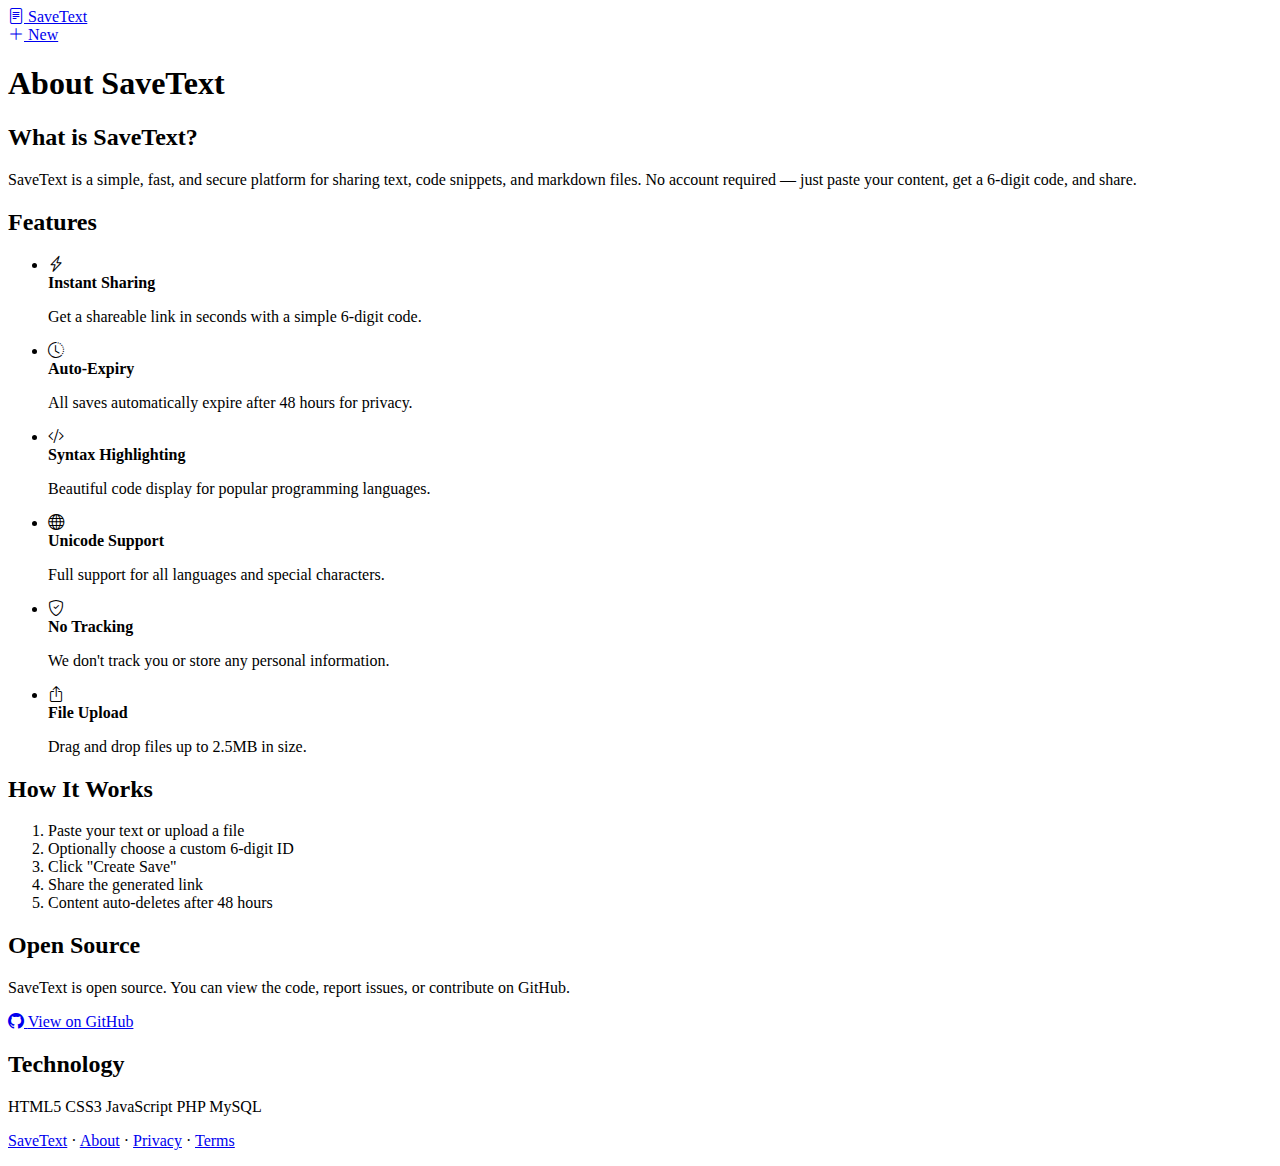
<file: about.html>
<!DOCTYPE html>
<html lang="en">
<head>
    <meta charset="UTF-8">
    <meta name="viewport" content="width=device-width, initial-scale=1.0">
    <title>About - SaveText</title>
    <meta name="description" content="Learn more about SaveText, a simple and secure text sharing service.">
    <link rel="stylesheet" href="css/style.css">
    <link rel="stylesheet" href="https://cdn.jsdelivr.net/npm/bootstrap-icons@1.11.3/font/bootstrap-icons.min.css">
    <link rel="icon" type="image/svg+xml" href="data:image/svg+xml,<svg xmlns='http://www.w3.org/2000/svg' viewBox='0 0 100 100'><text y='.9em' font-size='90'>S</text></svg>">
</head>
<body>
    <div class="app">
        <!-- Navigation -->
        <nav class="navbar">
            <div class="nav-container">
                <a href="/" class="nav-brand">
                    <i class="bi bi-file-text"></i>
                    <span>SaveText</span>
                </a>
                <div class="nav-links">
                    <a href="/" class="nav-link">
                        <i class="bi bi-plus-lg"></i>
                        <span>New</span>
                    </a>
                </div>
            </div>
        </nav>

        <!-- Main Content -->
        <main class="main">
            <div class="container container-narrow">
                <article class="content-page">
                    <h1>About SaveText</h1>
                    
                    <section>
                        <h2>What is SaveText?</h2>
                        <p>SaveText is a simple, fast, and secure platform for sharing text, code snippets, and markdown files. No account required — just paste your content, get a 6-digit code, and share.</p>
                    </section>

                    <section>
                        <h2>Features</h2>
                        <ul class="feature-list">
                            <li>
                                <i class="bi bi-lightning-charge"></i>
                                <div>
                                    <strong>Instant Sharing</strong>
                                    <p>Get a shareable link in seconds with a simple 6-digit code.</p>
                                </div>
                            </li>
                            <li>
                                <i class="bi bi-clock-history"></i>
                                <div>
                                    <strong>Auto-Expiry</strong>
                                    <p>All saves automatically expire after 48 hours for privacy.</p>
                                </div>
                            </li>
                            <li>
                                <i class="bi bi-code-slash"></i>
                                <div>
                                    <strong>Syntax Highlighting</strong>
                                    <p>Beautiful code display for popular programming languages.</p>
                                </div>
                            </li>
                            <li>
                                <i class="bi bi-globe"></i>
                                <div>
                                    <strong>Unicode Support</strong>
                                    <p>Full support for all languages and special characters.</p>
                                </div>
                            </li>
                            <li>
                                <i class="bi bi-shield-check"></i>
                                <div>
                                    <strong>No Tracking</strong>
                                    <p>We don't track you or store any personal information.</p>
                                </div>
                            </li>
                            <li>
                                <i class="bi bi-box-arrow-up"></i>
                                <div>
                                    <strong>File Upload</strong>
                                    <p>Drag and drop files up to 2.5MB in size.</p>
                                </div>
                            </li>
                        </ul>
                    </section>

                    <section>
                        <h2>How It Works</h2>
                        <ol class="steps-list">
                            <li>Paste your text or upload a file</li>
                            <li>Optionally choose a custom 6-digit ID</li>
                            <li>Click "Create Save"</li>
                            <li>Share the generated link</li>
                            <li>Content auto-deletes after 48 hours</li>
                        </ol>
                    </section>

                    <section>
                        <h2>Open Source</h2>
                        <p>SaveText is open source. You can view the code, report issues, or contribute on GitHub.</p>
                        <a href="https://github.com/save-text/save-text.github.io" target="_blank" rel="noopener" class="btn btn-secondary">
                            <i class="bi bi-github"></i>
                            <span>View on GitHub</span>
                        </a>
                    </section>

                    <section>
                        <h2>Technology</h2>
                        <div class="tech-stack">
                            <span class="tech-badge">HTML5</span>
                            <span class="tech-badge">CSS3</span>
                            <span class="tech-badge">JavaScript</span>
                            <span class="tech-badge">PHP</span>
                            <span class="tech-badge">MySQL</span>
                        </div>
                    </section>
                </article>
            </div>
        </main>

        <!-- Footer -->
        <footer class="footer footer-minimal">
            <div class="footer-container">
                <div class="footer-bottom">
                    <p>
                        <a href="/">SaveText</a> &middot; 
                        <a href="/about.html">About</a> &middot; 
                        <a href="/privacy.html">Privacy</a> &middot; 
                        <a href="/terms.html">Terms</a>
                    </p>
                </div>
            </div>
        </footer>
    </div>
</body>
</html>
</file>
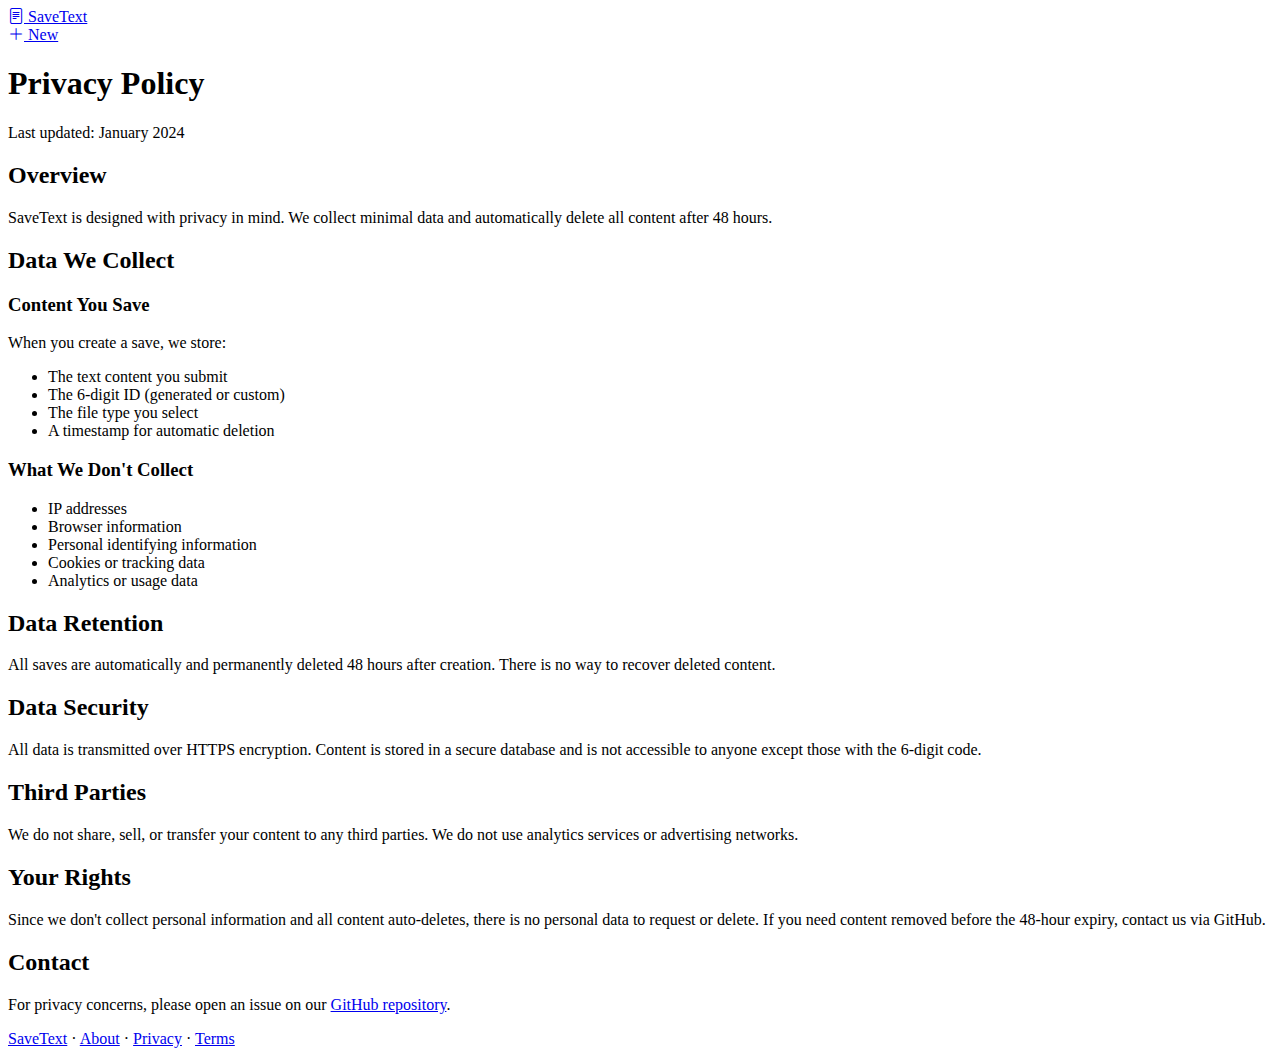
<file: privacy.html>
<!DOCTYPE html>
<html lang="en">
<head>
    <meta charset="UTF-8">
    <meta name="viewport" content="width=device-width, initial-scale=1.0">
    <title>Privacy Policy - SaveText</title>
    <meta name="description" content="SaveText privacy policy - learn how we handle your data.">
    <link rel="stylesheet" href="css/style.css">
    <link rel="stylesheet" href="https://cdn.jsdelivr.net/npm/bootstrap-icons@1.11.3/font/bootstrap-icons.min.css">
    <link rel="icon" type="image/svg+xml" href="data:image/svg+xml,<svg xmlns='http://www.w3.org/2000/svg' viewBox='0 0 100 100'><text y='.9em' font-size='90'>S</text></svg>">
</head>
<body>
    <div class="app">
        <!-- Navigation -->
        <nav class="navbar">
            <div class="nav-container">
                <a href="/" class="nav-brand">
                    <i class="bi bi-file-text"></i>
                    <span>SaveText</span>
                </a>
                <div class="nav-links">
                    <a href="/" class="nav-link">
                        <i class="bi bi-plus-lg"></i>
                        <span>New</span>
                    </a>
                </div>
            </div>
        </nav>

        <!-- Main Content -->
        <main class="main">
            <div class="container container-narrow">
                <article class="content-page">
                    <h1>Privacy Policy</h1>
                    <p class="last-updated">Last updated: January 2024</p>

                    <section>
                        <h2>Overview</h2>
                        <p>SaveText is designed with privacy in mind. We collect minimal data and automatically delete all content after 48 hours.</p>
                    </section>

                    <section>
                        <h2>Data We Collect</h2>
                        <h3>Content You Save</h3>
                        <p>When you create a save, we store:</p>
                        <ul>
                            <li>The text content you submit</li>
                            <li>The 6-digit ID (generated or custom)</li>
                            <li>The file type you select</li>
                            <li>A timestamp for automatic deletion</li>
                        </ul>
                        
                        <h3>What We Don't Collect</h3>
                        <ul>
                            <li>IP addresses</li>
                            <li>Browser information</li>
                            <li>Personal identifying information</li>
                            <li>Cookies or tracking data</li>
                            <li>Analytics or usage data</li>
                        </ul>
                    </section>

                    <section>
                        <h2>Data Retention</h2>
                        <p>All saves are automatically and permanently deleted 48 hours after creation. There is no way to recover deleted content.</p>
                    </section>

                    <section>
                        <h2>Data Security</h2>
                        <p>All data is transmitted over HTTPS encryption. Content is stored in a secure database and is not accessible to anyone except those with the 6-digit code.</p>
                    </section>

                    <section>
                        <h2>Third Parties</h2>
                        <p>We do not share, sell, or transfer your content to any third parties. We do not use analytics services or advertising networks.</p>
                    </section>

                    <section>
                        <h2>Your Rights</h2>
                        <p>Since we don't collect personal information and all content auto-deletes, there is no personal data to request or delete. If you need content removed before the 48-hour expiry, contact us via GitHub.</p>
                    </section>

                    <section>
                        <h2>Contact</h2>
                        <p>For privacy concerns, please open an issue on our <a href="https://github.com/save-text/save-text.github.io" target="_blank" rel="noopener">GitHub repository</a>.</p>
                    </section>
                </article>
            </div>
        </main>

        <!-- Footer -->
        <footer class="footer footer-minimal">
            <div class="footer-container">
                <div class="footer-bottom">
                    <p>
                        <a href="/">SaveText</a> &middot; 
                        <a href="/about.html">About</a> &middot; 
                        <a href="/privacy.html">Privacy</a> &middot; 
                        <a href="/terms.html">Terms</a>
                    </p>
                </div>
            </div>
        </footer>
    </div>
</body>
</html>
</file>
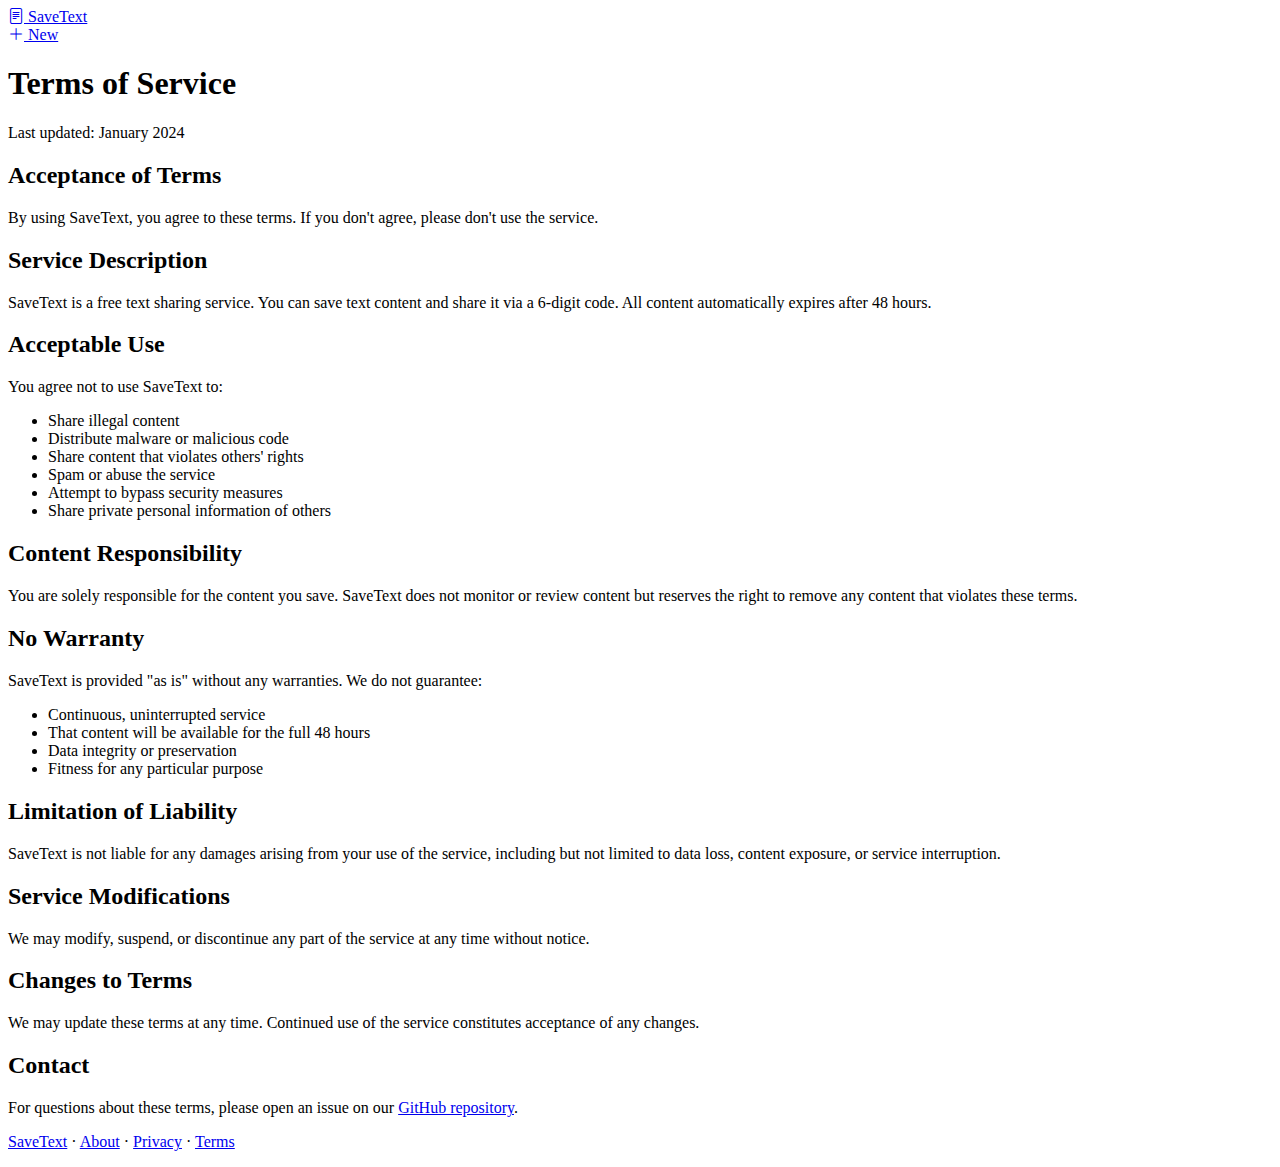
<file: terms.html>
<!DOCTYPE html>
<html lang="en">
<head>
    <meta charset="UTF-8">
    <meta name="viewport" content="width=device-width, initial-scale=1.0">
    <title>Terms of Service - SaveText</title>
    <meta name="description" content="SaveText terms of service and usage guidelines.">
    <link rel="stylesheet" href="css/style.css">
    <link rel="stylesheet" href="https://cdn.jsdelivr.net/npm/bootstrap-icons@1.11.3/font/bootstrap-icons.min.css">
    <link rel="icon" type="image/svg+xml" href="data:image/svg+xml,<svg xmlns='http://www.w3.org/2000/svg' viewBox='0 0 100 100'><text y='.9em' font-size='90'>S</text></svg>">
</head>
<body>
    <div class="app">
        <!-- Navigation -->
        <nav class="navbar">
            <div class="nav-container">
                <a href="/" class="nav-brand">
                    <i class="bi bi-file-text"></i>
                    <span>SaveText</span>
                </a>
                <div class="nav-links">
                    <a href="/" class="nav-link">
                        <i class="bi bi-plus-lg"></i>
                        <span>New</span>
                    </a>
                </div>
            </div>
        </nav>

        <!-- Main Content -->
        <main class="main">
            <div class="container container-narrow">
                <article class="content-page">
                    <h1>Terms of Service</h1>
                    <p class="last-updated">Last updated: January 2024</p>

                    <section>
                        <h2>Acceptance of Terms</h2>
                        <p>By using SaveText, you agree to these terms. If you don't agree, please don't use the service.</p>
                    </section>

                    <section>
                        <h2>Service Description</h2>
                        <p>SaveText is a free text sharing service. You can save text content and share it via a 6-digit code. All content automatically expires after 48 hours.</p>
                    </section>

                    <section>
                        <h2>Acceptable Use</h2>
                        <p>You agree not to use SaveText to:</p>
                        <ul>
                            <li>Share illegal content</li>
                            <li>Distribute malware or malicious code</li>
                            <li>Share content that violates others' rights</li>
                            <li>Spam or abuse the service</li>
                            <li>Attempt to bypass security measures</li>
                            <li>Share private personal information of others</li>
                        </ul>
                    </section>

                    <section>
                        <h2>Content Responsibility</h2>
                        <p>You are solely responsible for the content you save. SaveText does not monitor or review content but reserves the right to remove any content that violates these terms.</p>
                    </section>

                    <section>
                        <h2>No Warranty</h2>
                        <p>SaveText is provided "as is" without any warranties. We do not guarantee:</p>
                        <ul>
                            <li>Continuous, uninterrupted service</li>
                            <li>That content will be available for the full 48 hours</li>
                            <li>Data integrity or preservation</li>
                            <li>Fitness for any particular purpose</li>
                        </ul>
                    </section>

                    <section>
                        <h2>Limitation of Liability</h2>
                        <p>SaveText is not liable for any damages arising from your use of the service, including but not limited to data loss, content exposure, or service interruption.</p>
                    </section>

                    <section>
                        <h2>Service Modifications</h2>
                        <p>We may modify, suspend, or discontinue any part of the service at any time without notice.</p>
                    </section>

                    <section>
                        <h2>Changes to Terms</h2>
                        <p>We may update these terms at any time. Continued use of the service constitutes acceptance of any changes.</p>
                    </section>

                    <section>
                        <h2>Contact</h2>
                        <p>For questions about these terms, please open an issue on our <a href="https://github.com/save-text/save-text.github.io" target="_blank" rel="noopener">GitHub repository</a>.</p>
                    </section>
                </article>
            </div>
        </main>

        <!-- Footer -->
        <footer class="footer footer-minimal">
            <div class="footer-container">
                <div class="footer-bottom">
                    <p>
                        <a href="/">SaveText</a> &middot; 
                        <a href="/about.html">About</a> &middot; 
                        <a href="/privacy.html">Privacy</a> &middot; 
                        <a href="/terms.html">Terms</a>
                    </p>
                </div>
            </div>
        </footer>
    </div>
</body>
</html>
</file>
<file: css/style.css>

</file>
